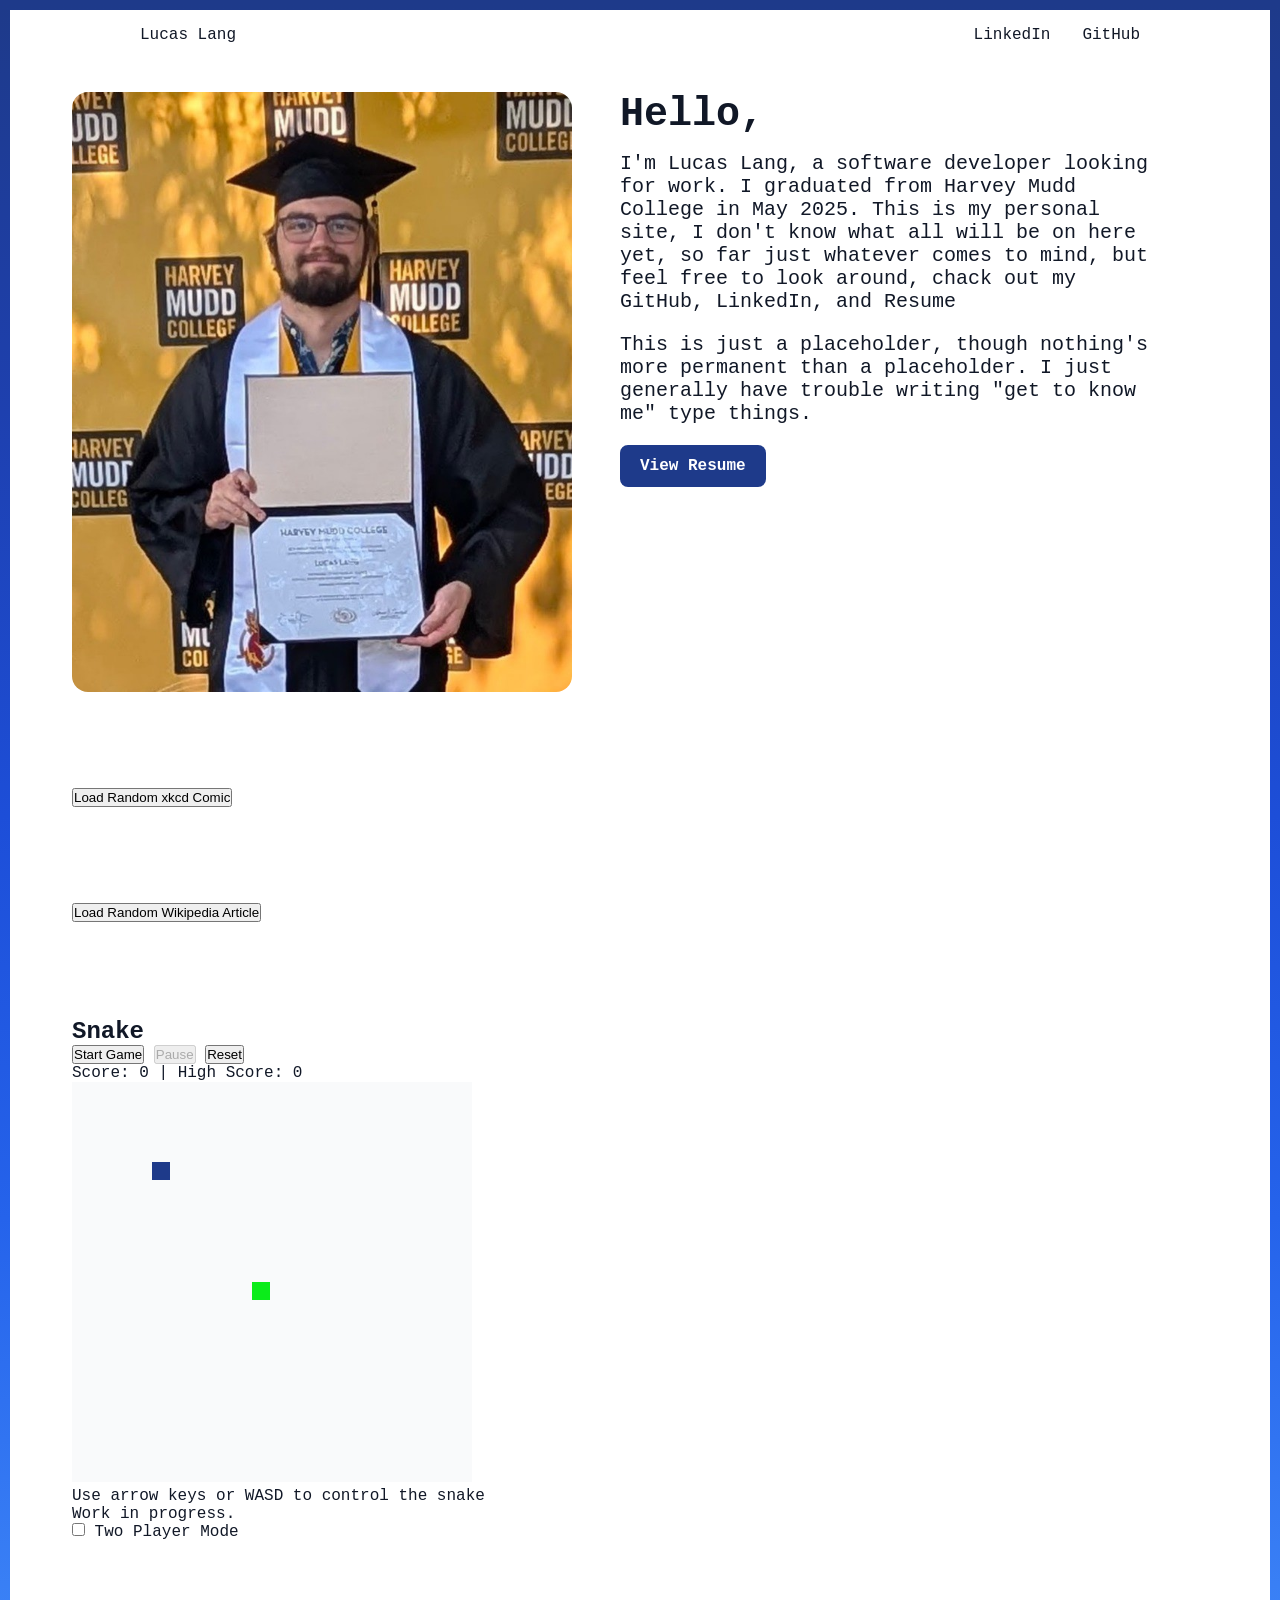
<file: index.html>
<!DOCTYPE html>
<html lang="en">
<head>
    <meta charset="UTF-8">
    <meta name="viewport" content="width=device-width, initial-scale=1.0">
    <title>Lucas_Lang</title>
    <link rel="stylesheet" href="style.css">
    
    <!-- <link rel="stylesheet" href="css/style.css"> -->
</head>
<body>
    <header>
        <nav>
            <ul>
                <!-- do I actually need this below? it just links to the site I'm already on -->
                 <li><a href="index.html">Lucas Lang</a></li>
                <!-- <li><a href="https://www.linkedin.com/in/lucaslang0">Lucas Lang</a></li> -->
                <li><a href="https://www.linkedin.com/in/lucaslang0" target="_blank">LinkedIn</a></li>
                <li><a href="https://github.com/lucasLang0" target="_blank">GitHub</a></li>
                <!-- <li><a href="index.html"></a></li> -->
            </ul>
        </nav>
        <div class="flex-container">
            <img src="images/LinkedIn_Portrait.jpg" alt="" width="500" height="600">
            <div class="text-container">
                <h1>Hello,</h1>
                <p>I'm Lucas Lang, a software developer looking for work. I graduated from Harvey Mudd College in May 2025. This is my personal site, I don't know what all will be on here yet, so far just whatever comes to mind, but feel free to look around, chack out my GitHub, LinkedIn, and Resume</p>
                <p>This is just a placeholder, though nothing's more permanent than a placeholder. I just generally have trouble writing "get to know me" type things.</p>
                <a href="#" class="cta-button" id="resumeBtn">View Resume</a>
            </div>
           

        </div>
        <!-- doesn't work -->
        <div id="resumeModal" class="modal">
            <div class="modal-content">
                <span class="close" id="closeModal">&times;</span>
                <iframe src="Resume_Lucas_Lang.pdf" width="100%" height="600px" style="border:none;"></iframe>
            </div>
        </div>

    </header>

    <section id="xkcd-section">
        <div id="xkcd-container">
            <!-- <a href="#" class="cta-button" id="xkcdBtn">Load Random xkcd Comic</a> -->
            <button onclick="loadRandomXkcd()">Load Random xkcd Comic</button>
        </div>
    </section>

    <section id="wiki-section">
        <div id="wiki-container">
            <button onclick="loadRandomWikipedia()">Load Random Wikipedia Article</button>
        </div>
    </section>

    <section id="snake-section">
        <h2>Snake</h2>
        <div id="snake-game-container">
            <div id="snake-controls">
                <button onclick="startSnakeGame()" id="startBtn">Start Game</button>
                <button onclick="pauseSnakeGame()" id="pauseBtn" disabled>Pause</button>
                <button onclick="resetSnakeGame()" id="resetBtn">Reset</button>
            </div>
            <div id="snake-score">Score: <span id="score">0</span> | High Score: <span id="highScore">0</span></div>
            <canvas id="snakeCanvas" width="400" height="400"></canvas>
            <div id="game-instructions">
                <p>Use arrow keys or WASD to control the snake</p>
                <p>Work in progress.</p>
            </div>
        </div>
        <!-- Mode toggle -->
        <label>
        <input type="checkbox" id="twoPlayerToggle" onchange="toggleGameMode()">
        Two Player Mode
        </label>

        <!-- Player 2 score display -->
        <div id="player2Score" style="display: none;">
        Player 2 Score: <span id="score2">0</span>
        </div>
    </section>



    <script src="js/snake.js"></script>
    <script src="js/main.js"></script>
</body>
</html>
</file>
<file: style.css>
@import url('https://fonts.googleapis.com/css2?family=Courier+Prime:ital,wght@0,400;0,700;1,400;1,700&display=swap');

:root {
  /* Primary Colors */
  --primary-50: #eff6ff;
  --primary-100: #dbeafe;
  --primary-200: #bfdbfe;
  --primary-300: #93c5fd;
  --primary-400: #60a5fa;
  --primary-500: #3b82f6;
  --primary-600: #2563eb;
  --primary-700: #1d4ed8;
  --primary-800: #1e40af;
  --primary-900: #1e3a8a;

  /* Gray/Neutral Colors */
  --gray-50: #f9fafb;
  --gray-100: #f3f4f6;
  --gray-200: #e5e7eb;
  --gray-300: #d1d5db;
  --gray-400: #9ca3af;
  --gray-500: #6b7280;
  --gray-600: #4b5563;
  --gray-700: #374151;
  --gray-800: #1f2937;
  --gray-900: #111827;

  /* Semantic Colors */
  --success: #10b981;
  --warning: #f59e0b;
  --error: #ef4444;
  --info: #3b82f6;

  /* Common UI Colors */
  --background: #ffffff;
  --text: #111827;
  --text-muted: #6b7280;
  --border: #e5e7eb;
  --shadow: rgba(0, 0, 0, 0.1);

  /* border */
  --border-size: 10px;

}

*{
    margin: 0;
    padding: 0;
    box-sizing: border-box;
}

html {
    font-family: Courier;
    color: var(--text);
    margin: 0;  
    padding: 0;
}

/* body {
    padding: 1em;
    background-color: var(--background)
} */

body {
    
    margin: 0;
    padding: 1em;
    background-color: var(--background);
    /* I might just want to leave left border, 6px looked good */
    border-left: var(--border-size) solid;
    border-top: var(--border-size) solid;
    border-bottom: var(--border-size) solid;
    border-right: var(--border-size) solid;
    border-image: linear-gradient(to bottom, 
        var(--primary-900) 0%, 
        var(--primary-800) 25%, 
        var(--primary-700) 50%, 
        var(--primary-600) 75%, 
        var(--primary-500) 100%) 1;
    min-height: 100vh;
    
    /* border-image-slice: 1; */
}

h1, h2, h3 {
    /* probably will change from courier new, unsure if I want more or less natural font */
    font-family: 'Courier New', Courier, monospace; 
}

nav {
    margin: -2em auto 3em auto;
    /* margin: 1em auto 3em auto; */
    width: min(1000px, 100%);
}

nav ul {
    display: flex;
    align-items: center;
    list-style-type: none;
    gap: 2em;
}

nav li:first-child {
    margin-right: auto;
}

nav a{
    text-decoration: none;
    color: var(--text);
    transition: color 0.3s ease;
}

nav a:hover {
    text-decoration: underline;
    color: var(--primary-600);
}

header, section {
    margin: 0 auto 2em auto;
    width: min(75em, 100%);
    background-color: var(--color-1);
    padding: min(2em, 15%);
    border-radius: 1em;
}

header:hover, section:hover {
    box-shadow: 0 4px 20px rgba(0, 0, 0, 0.08);
}

.flex-container {
    display: flex;
    justify-content: left;
    align-items: left;
    flex-wrap: wrap;
    gap: 3em;
}

header img {
    max-width: 100%;
    border-radius: 1em;
    object-fit: cover;
    object-position: bottom;
}

.text-container {
    /* justify-content: right;
    align-items: right; */
    flex: 0 1 34em;
}

h1 {
    font-size: 2.5em
}

.text-container p {
    margin: .75em 0 1em 0;
    font-size: 1.25rem;
}

.cta-button {
    display: inline-block;
    text-decoration: none;
    color: white;
    background-color: var(--primary-900);
    padding: .75em 1.25em;
    border-radius: .5em;
    font-weight: 600;
    transition: background-color 0.3s ease, transform 0.2s ease, box-shadow 0.3s ease;
}

.cta-button:hover {
    background-color: var(--primary-700);
    transform: scale(1.05);
    box-shadow: 0 4px 12px rgba(30, 58, 138, 0.3);
}

.cta-button:active {
    transform: scale(0.98);
}

.secondary {
    /* might be fun to pick a new color here */
    background-color: var(--primary-900);
}


.modal {
    display: none;
    position: fixed;
    z-index: 1000;
    left: 0; top: 0;
    width: 100%; height: 100%;
    overflow: auto;
    background: rgba(0,0,0,0.6);
}

.modal-content {
    background: #fff;
    margin: 5% auto;
    padding: 2em;
    border-radius: 1em;
    width: min(800px, 90%);
    position: relative;
}

.close {
    position: absolute;
    top: 1em; right: 1em;
    font-size: 2em;
    cursor: pointer;
    color: var(--primary-900);
}
</file>
